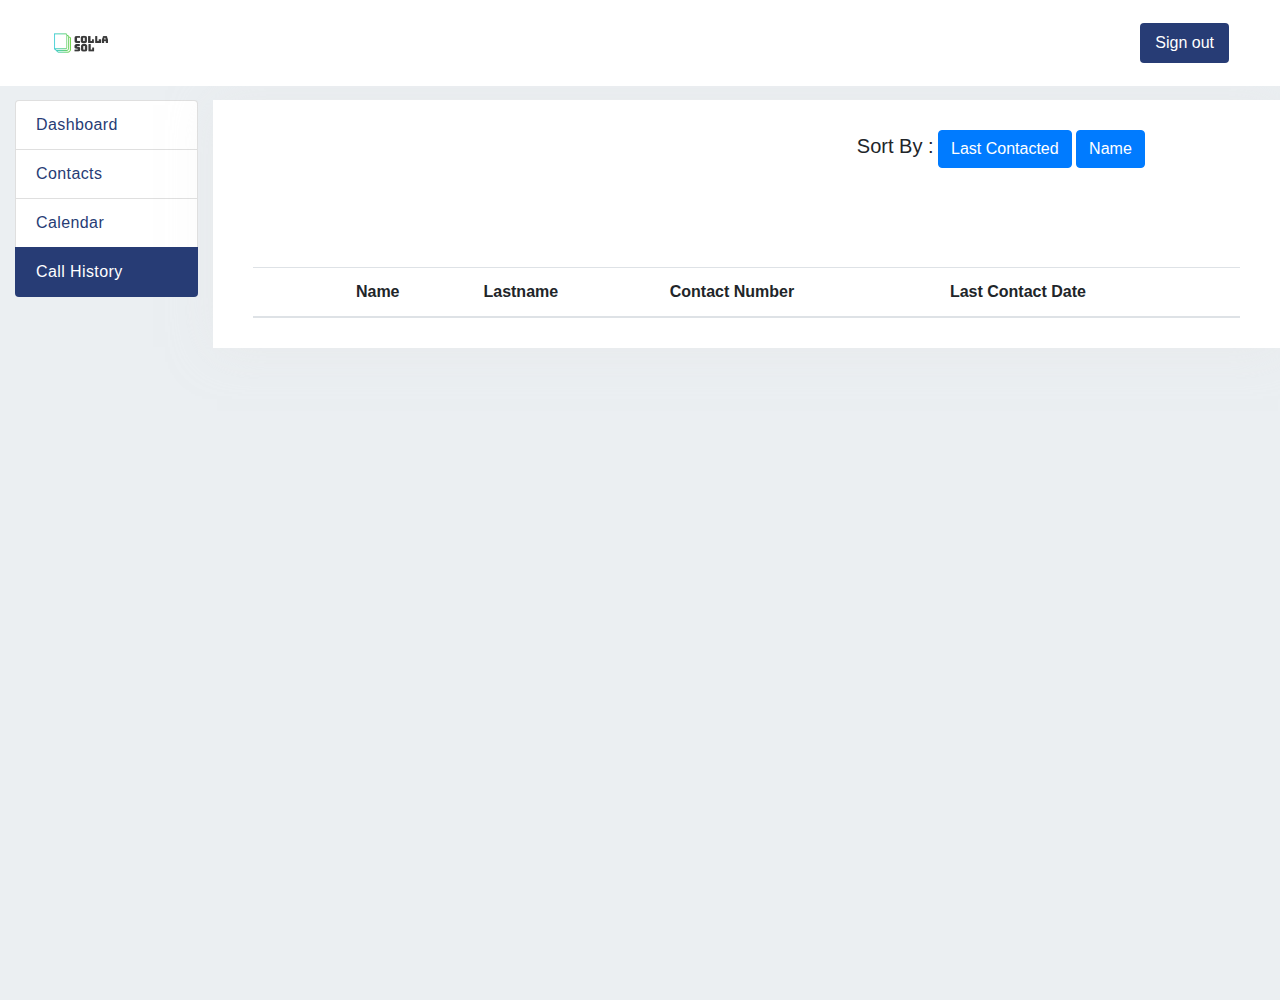
<file: callHistory.html>
<!DOCTYPE html>
<html lang="en">

<head>
    <title>CRM</title>
    <meta charset="utf-8">
    <meta name="viewport" content="width=device-width, initial-scale=1">
    <!-- Latest compiled and minified CSS -->
    <link rel="stylesheet" href="https://maxcdn.bootstrapcdn.com/bootstrap/4.3.1/css/bootstrap.min.css">

    <!-- jQuery library -->
    <script src="https://ajax.googleapis.com/ajax/libs/jquery/3.4.1/jquery.min.js"></script>

    <!-- Popper JS -->
    <script src="https://cdnjs.cloudflare.com/ajax/libs/popper.js/1.14.7/umd/popper.min.js"></script>

    <!-- Latest compiled JavaScript -->
    <script src="https://maxcdn.bootstrapcdn.com/bootstrap/4.3.1/js/bootstrap.min.js"></script>

    <!-- icons -->
    <link rel="stylesheet" href="https://use.fontawesome.com/releases/v5.7.0/css/all.css"
        integrity="sha384-lZN37f5QGtY3VHgisS14W3ExzMWZxybE1SJSEsQp9S+oqd12jhcu+A56Ebc1zFSJ" crossorigin="anonymous">

    <link rel="stylesheet" type="text/css" href="css/style1.css">

</head>

<body>
    <!-- Navigation -->
    <nav class="navbar navbar-expand-lg navbar-dark fixed-top">
        <div class="container-fluid">
            <a class="navbar-brand" href="dashboard.html"><img src="image/collasol.png" alt="" class="logoImg"></a>
            <button class="navbar-toggler" type="button" data-toggle="collapse" data-target="#navbarResponsive"
                aria-controls="navbarResponsive" aria-expanded="false" aria-label="Toggle navigation">
                <span class="navbar-toggler-icon">
                    <i class="fas fa-bars"></i>
                </span>
            </button>
            <div class="collapse navbar-collapse" id="navbarResponsive">
                <ul class="navbar-nav ml-auto">
                    <li class="nav-item lBtn">
                        <a class="nav-link logOut" id="logout" href="login/login.html">
                            <h5>Sign out</h5>
                        </a>
                    </li>
                </ul>
            </div>
        </div>
        </div>
    </nav>
    <!-- End of navigation -->
    <!-- container-->

    <div class="container-fluid padding">
        <div class="row callMain-content">
            <div class="col-lg-2 sideNav zeroMSideNav">
                <div class="list-group">
                    <a href="index.html" class="list-group-item main-color-bg"><i class="far fa-clipboard"></i>
                        Dashboard</a>
                    <a href="contacts.html" class="list-group-item"><i class="fas fa-id-card"></i> Contacts</a>
                    <a href="calender.html" class="list-group-item "><i class="far fa-calendar-alt"></i> Calendar</a>
                    <a href="callHistory.html" class="list-group-item active"><i class="fas fa-history"></i> Call
                        History</a>
                </div>
            </div>
            <div class="col-lg-10 callHis">
                <!-- search-->
                <div class="row">
                    <div class="col-md-6">
                        <form class="search-form">
                            <h2 id="todayDate"></h2>
                        </form>
                    </div>
                    <div class="col-md-6">
                        <div class="rowPad text-center">
                            <section class="sort-options">

                                <span class="vertical-middle lead">Sort By :</span>
                                <button type="button" class="btn btn-primary" id="lastContactedSort">Last
                                    Contacted</button>
                                <button type="button" class="btn btn-primary" id="nameSort">Name</button>
                            </section>
                        </div>
                    </div>
                </div>
                <!-- end of search-->

                <div class="callHisInfo rowPad2">
                    <table class="table table-hover mails m-0 table table-actions-bar tableBG">
                        <thead>
                            <tr>
                                <th></th>
                                <th></th>
                                <th id="name">Name</th>
                                <th>Lastname</th>
                                <th>Contact Number</th>
                                <th>Last Contact Date</th>
                            </tr>
                        </thead>
                        <tbody id="sortTable">
                        </tbody>
                    </table>
                </div>
            </div>
        </div>
    </div>
    <!-- End of container-->
    <script src="js/sort.js"> </script>
</body>

</html>
</file>
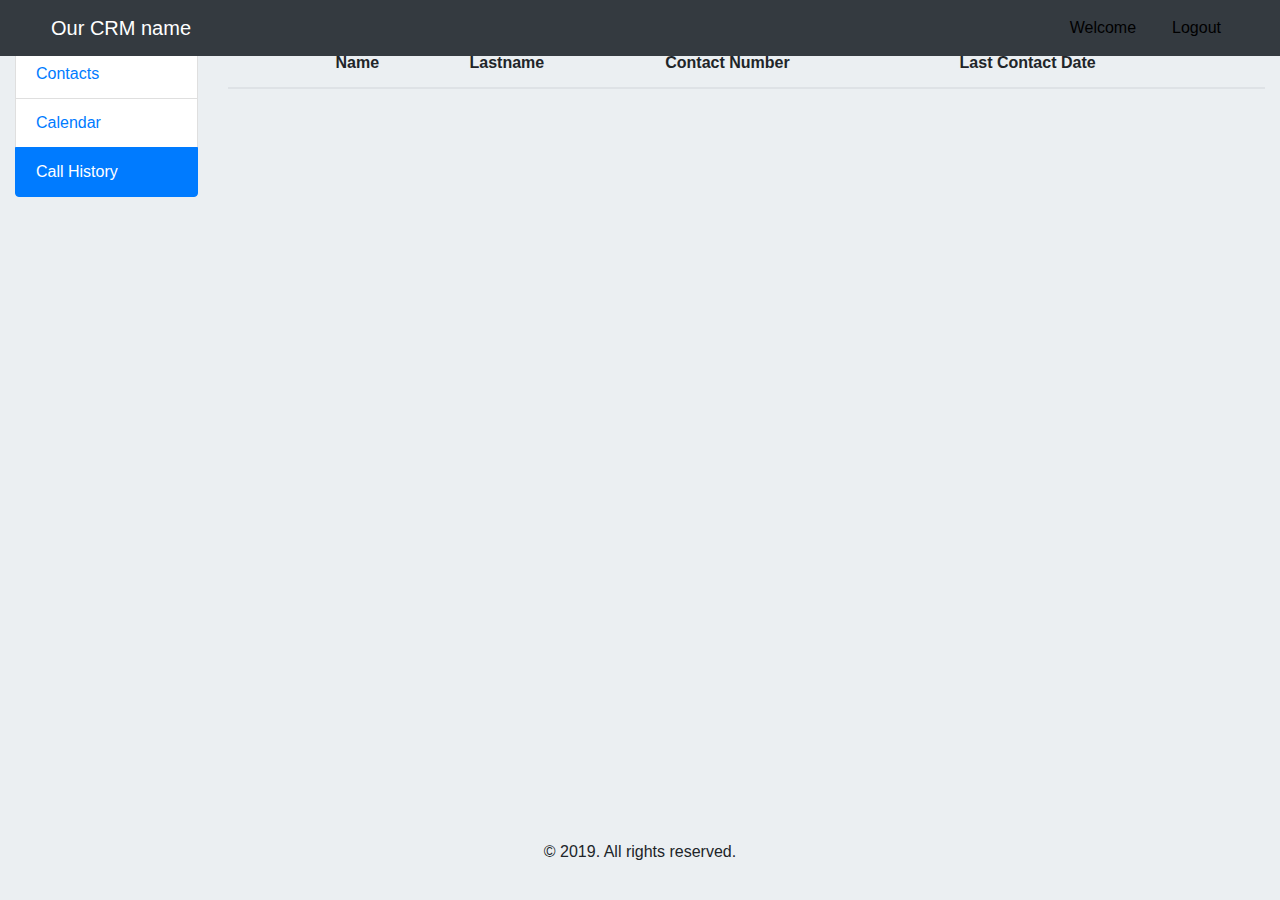
<file: customer.html>
<!DOCTYPE html>
<html lang="en">

<head>
    <title>CRM</title>
    <meta charset="utf-8">
    <meta name="viewport" content="width=device-width, initial-scale=1">
    <!-- Latest compiled and minified CSS -->
    <link rel="stylesheet" href="https://maxcdn.bootstrapcdn.com/bootstrap/4.3.1/css/bootstrap.min.css">

    <!-- jQuery library -->
    <script src="https://ajax.googleapis.com/ajax/libs/jquery/3.4.1/jquery.min.js"></script>

    <!-- Popper JS -->
    <script src="https://cdnjs.cloudflare.com/ajax/libs/popper.js/1.14.7/umd/popper.min.js"></script>

    <!-- Latest compiled JavaScript -->
    <script src="https://maxcdn.bootstrapcdn.com/bootstrap/4.3.1/js/bootstrap.min.js"></script> 

    <!-- icons -->
    <link rel="stylesheet" href="https://use.fontawesome.com/releases/v5.7.0/css/all.css"
        integrity="sha384-lZN37f5QGtY3VHgisS14W3ExzMWZxybE1SJSEsQp9S+oqd12jhcu+A56Ebc1zFSJ" crossorigin="anonymous">

    <link rel="stylesheet" type="text/css" href="css/style1.css">
    
</head>

<body>
    <!-- Navigation -->
    <nav class="navbar navbar-expand-lg navbar-dark bg-dark fixed-top">
        <div class="container-fluid">
            <a class="navbar-brand" href="dashboard.html">Our CRM name</a>
            <button class="navbar-toggler" type="button" data-toggle="collapse" data-target="#navbarResponsive"
                aria-controls="navbarResponsive" aria-expanded="false" aria-label="Toggle navigation">
                <span class="navbar-toggler-icon"></span>
            </button>
            <div class="collapse navbar-collapse" id="navbarResponsive">
                <ul class="navbar-nav ml-auto">
                    <li class="nav-item active">
                        <a class="nav-link" id="user">Welcome</a>
                    </li>
                    <li class="nav-item">
                        <a class="nav-link" id="logout" href="login/login.html">Logout</a>
                    </li>
                </ul>
            </div>
        </div>
        </div>
    </nav>
    <!-- End of navigation -->
    <!-- container-->
    <div class="container-fluid padding">
        <div class="row">
            <div class="col-lg-2 rowPad">
                <a href="dashboard.html" class="list-group-item"><i class="far fa-clipboard"></i>
                    Dashboard</a>
                <a href="contacts.html" class="list-group-item"><i class="fas fa-id-card"></i> Contacts</a>
                <a href="calendar.html" class="list-group-item"><i class="far fa-calendar-alt"></i> Calendar</a>
                <a href="customer.html" class="list-group-item active main-color-bg"><i
                        class="fas fa-user-astronaut"></i> Call History</a>
            </div>


            <div class="col-lg-10 padding">
                <!-- search-->
                <div class="row">
                    <div class="col-md-6">
                        <form class="search-form">
                            <h2 id="todayDate"></h2>
                        </form>
                    </div>
                    <div class="col-md-6">
                        <div class="rowPad text-center">
                            <section class="sort-options">  
                                                            
                                <span class="vertical-middle lead">Sort By :</span>
                                <button type="button" class="btn btn-primary" id="lastContactedSort">Last
                                    Contacted</button>
                                <button type="button" class="btn btn-primary" id="nameSort">Name</button>
                                <button type="button" class="btn btn-primary" id="companySort">Company</button>
                                <button type="button" class="btn btn-primary" id="idSort">id</button>
                            </section>
                        </div>
                    </div>
                </div>
                <!-- end of search-->
                <div class="rowPad">
                    <table class="table table-hover mails m-0 table table-actions-bar tableBG">
                        <thead>
                            <tr>
                                <th></th>
                                <th></th>
                                <th id="name">Name</th>
                                <th>Lastname</th>
                                <th>Contact Number</th>
                                <th>Last Contact Date</th>
                            </tr>
                        </thead>
                        <tbody id="sortTable">
                        </tbody>
                    </table>
                </div>
            </div>
        </div>
    </div>
    <!-- End of container-->

    <!-- Footer -->
    <footer class="footer text-center">
        <div class="col-xs-12">
            © 2019. All rights reserved.
        </div>
        </div>
    </footer>
    <!-- End Footer -->
    <script src="js/sort.js"> </script>
</body>

</html>
</file>
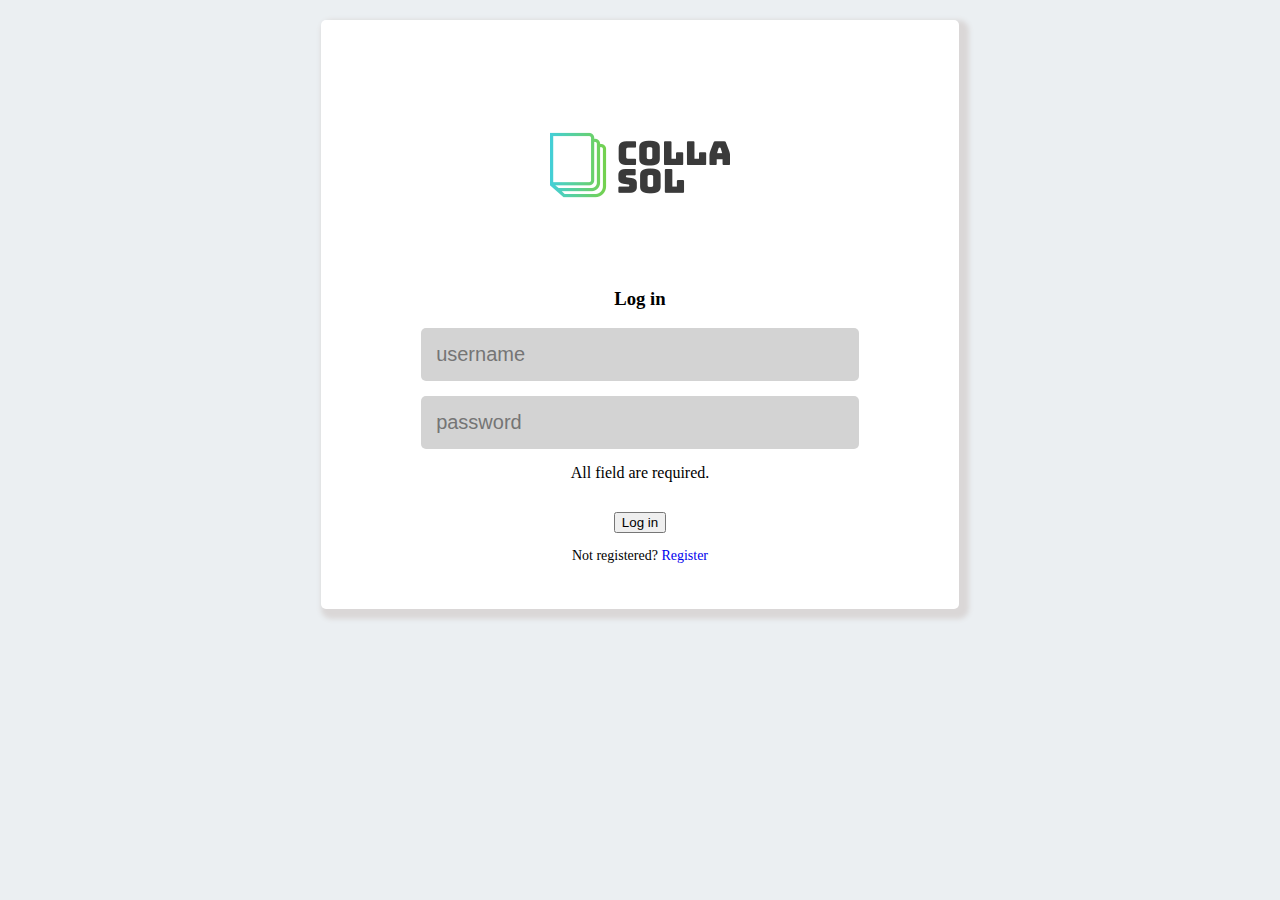
<file: login/login.html>
<!DOCTYPE html>
<html lang="en">

<head>
    <meta charset="UTF-8" />
    <meta name="viewport" content="width=device-width, initial-scale=1.0" />
    <meta http-equiv="X-UA-Compatible" content="ie=edge" />
    <title>Login & Register Page</title>
    <link rel="stylesheet" href="https://stackpath.bootstrapcdn.com/bootstrap/4.1.3/css/bootstrap.min.css"
        integrity="sha384-MCw98/SFnGE8fJT3GXwEOngsV7Zt27NXFoaoApmYm81iuXoPkFOJwJ8ERdknLPMO" crossorigin="anonymous">
    <link rel="stylesheet" href="login.css" />
</head>

<body>
    <div class="login-page container-fluid align-middle text-center">
        <div class="form">
            <div class="col-md-12">
                <div class="row">
                    <div class="col-md-6">
                        <img src="../image/collasol.png" alt="">
                    </div>
                    <div class="col-md-6">

                        <form class="login-form ">
                            <h3>Log in</h3>
                            <input type="text" placeholder="username" id="usernameInput"/>
                            <input type="password" placeholder="password" id="passwordInput" /></br>
                            <span class="text-danger text-left">All field are required.</span></br>
                            <div class="padding">
                                <button type="button" class="btn btn-primary btn-lg" role="button"
                                    aria-disabled="true" id="login">Log in</button>
                            </div>
                            <p class="message"> Not registered? <a href="#register" class="register">Register</a></p>
                        </form>
                        <div class="container">
                            <form class="register-form hide" id="register">
                                <h2>Register</h2>
                                <h3 class="my-3 text-left">Personal information</h3>
                                <hr>
                                <input type="name" id="name" placeholder="Name" /></br>
                                <span id="invalidName" class="text-danger"></span></br>
                                <input type="lastName" id="lastname" placeholder="Lastname" /></br>
                                <span id="invalidLastname" class="text-danger"></span>
                                <h3 class="my-3 text-left">Signin information</h3>
                                <hr>
                                <input type="email" id="email" placeholder="email" /></br>
                                <span id="invalidEmail" class="text-danger"></span></br>
                                <input type="text"  data-toggle="tooltip" title="Username lenght must be between 6 and 20" id="username" placeholder="username" /></br>
                                <span id="invalidUsername" class="text-danger"></span>
                                <input type="password"  data-toggle="tooltip" title="Password lenght must be between 6 and 20" id="password" placeholder="password" /></br>
                                <span id="invalidPassword" class="text-danger"></span></br>
                                <span class="text-danger text-left">All field are required.</span></br>
                                <div class="padding">
                                    <a href="#" class="btn btn-primary btn-lg" id="validate" role="button"
                                        aria-disabled="true">Create</a>
                                    <p class="message">
                                </div>
                                    Already Registered? <a href="login.html" class="login">Login</a>
                                </p>
                            </form>
                        </div>
                    </div>
                </div>
            </div>
        </div>
    </div>
    </div>
    <script src="../js/user.js"></script>
    
</body>

</html>
</file>
<file: css/style1.css>
body {
  background-color: #ebeff2;
  height: 100vh;
  font-family: "Muli", sans-serif;
}
body footer {
  position: absolute;
  bottom: 0;
  width: 100%;
  height: 60px;
}

h1,
h2,
h3,
h4,
h5 {
  margin: 0;
}

.navbar {
  background-color: #fff;
}
.navbar .navbar-brand {
  padding-left: 20px;
  padding-right: 0;
}
.navbar .logoImg {
  width: 60px;
  height: 60px;
}
.navbar .navbar-toggler-icon .fa-bars {
  color: #000;
  font-size: 28px;
}
.navbar .navbar-collapse .navbar-nav li {
  margin-right: 20px;
}
.navbar .navbar-collapse .navbar-nav .nav-link {
  color: #000;
}
.navbar .navbar-collapse .navbar-nav .lBtn :hover {
  background-color: #da4757;
  transition-duration: 0.125s;
}
.navbar .navbar-collapse .navbar-nav .logOut {
  background-color: #273c75;
  padding: 10px 15px;
  color: #fff;
  border-radius: 4px;
}
.navbar .navbar-collapse .navbar-nav .logOut :hover {
  background-color: #da4757;
}
.navbar .navbar-collapse .navbar-nav .logOut h5 {
  font-size: 16px;
}
.navbar .searchBar {
  margin-top: 1.125em;
}

.container-fluid .callMain-content {
  margin-top: 8%;
}
.container-fluid .main-content {
  margin-top: 50px;
}
.container-fluid .calender {
  margin-top: 5%;
  background-color: white;
}
.container-fluid .calender .icon {
  font-size: 4rem;
}
.container-fluid .calender table {
  table-layout: fixed;
}
.container-fluid .calender td {
  height: 15rem;
  width: 7rem;
  text-align: center;
}
.container-fluid .calender td ul {
  padding: 0;
}
.container-fluid .callHis {
  background-color: white;
  padding: 30px 40px 30px 40px;
  box-shadow: 1px 2px 43px -3px rgba(230, 230, 230, 0.5);
}
.container-fluid .row .sideNav {
  margin-top: 5%;
}
.container-fluid .row .sideNav .list-group .list-group-item {
  color: #273c75;
  letter-spacing: 0.025em;
}
.container-fluid .row .sideNav .list-group .list-group-item.active {
  color: #fff;
  background-color: #273c75 !important;
  border-color: transparent;
}
.container-fluid .row .zeroMSideNav {
  margin-top: 0;
}
.container-fluid .row .main-content {
  margin-top: 5%;
}
.container-fluid .row .main-content .underMain1 .statisticCard {
  background-color: white;
  padding: 30px 40px 30px 40px;
  box-shadow: 1px 2px 43px -3px rgba(230, 230, 230, 0.5);
  border-right: 10px solid #273c75;
  border-radius: 8px 0px 0px 8px;
}
.container-fluid .row .main-content .underMain1 .statisticCard .statistic {
  margin-bottom: 10px;
}
.container-fluid .row .main-content .underMain1 .statisticCard .statistic i {
  margin-right: 15px;
}
.container-fluid .row .main-content .underMain1 .statisticCard .statisticNo {
  margin-top: 20px;
  text-align: center;
}
.container-fluid .row .main-content .underMain1 .statisticCard .statisticNo h2 {
  font-size: 2.125rem !important;
  font-weight: 900;
}
.container-fluid .row .main-content .modal {
  position: absolute;
  top: 20%;
}
.container-fluid .row .main-content .modal li {
  text-align: left;
}
.container-fluid .row .main-content .modal .modal-body .calender-day .calender-items {
  padding: 0;
}
.container-fluid .row .main-content .underMain2 {
  margin-top: 30px;
}
.container-fluid .row .main-content .underMain2 .eventCard {
  background-color: white;
  border-radius: 8px;
  padding: 30px;
  height: 350px;
  overflow: auto;
  box-shadow: 1px 2px 43px -3px rgba(230, 230, 230, 0.5);
}
.container-fluid .row .main-content .underMain2 .eventCard .eventCard-title {
  font-weight: 900;
  margin-bottom: 15px;
}
.container-fluid .row .main-content .underMain2 .eventCard .btnTodo {
  margin-top: 20px;
}
.container-fluid .row .contactList {
  margin-top: 0.9em;
}
.container-fluid .row .contactList .customer-list {
  margin-top: 5%;
}
.container-fluid .row .contactList .customer-list .tableBG {
  background-color: white;
  padding: 30px 40px 30px 40px;
  box-shadow: 1px 2px 43px -3px rgba(230, 230, 230, 0.5);
  padding: 0px;
  border-radius: 8px;
}
.container-fluid .row .contactList .customer-list .tableBG thead th {
  padding: 15px;
  border-top: 0;
  border-bottom: 0;
}
.container-fluid .row .contactList .customer-list .addNewContact {
  margin-top: 0.65em;
}
.container-fluid .row .contactInfo {
  background-color: white;
  padding: 30px 40px 30px 40px;
  box-shadow: 1px 2px 43px -3px rgba(230, 230, 230, 0.5);
}

.rowPad2 {
  margin-top: 10%;
}

.hide {
  display: none;
}

@media screen and (max-width: 770px) {
  .container-fluid .row .sideNav {
    margin-top: 12%;
  }
  .container-fluid .row .main-content .underMain1 {
    display: flex;
    flex-wrap: nowrap;
  }
  .container-fluid .row .main-content .underMain1 .statisticCard {
    padding: 20px;
  }
  .container-fluid .row .main-content .underMain2 .todoCard {
    margin-top: 30px;
  }
}
@media screen and (max-width: 590px) {
  .container-fluid .row .main-content .underMain1 .statisticCard .statistic h4 {
    font-size: 1em;
  }
}
@media screen and (max-width: 480px) {
  .navbar .navbar-collapse .navbar-nav .lBtn {
    margin-right: 0;
  }

  .container-fluid .row .main-content .underMain1 {
    flex-wrap: wrap;
  }
  .container-fluid .row .main-content .underMain1 .subCard {
    margin-bottom: 20px;
  }
  .container-fluid .row .main-content .underMain1 .subCard .statisticCard .statistic h4 {
    font-size: 1em;
  }
  .container-fluid .row .callHisInfo {
    overflow: auto;
  }
}

/*# sourceMappingURL=style1.css.map */
</file>
<file: login/login.css>
body {
  background-color: #ebeff2;
  width: 100vw;
  margin: 0;
  padding: 0;
  -webkit-box-pack: center;
      -ms-flex-pack: center;
          justify-content: center;
  justify-items: center;
}

.login-page {
  margin: 20px auto 4px auto;
  -webkit-box-pack: center;
      -ms-flex-pack: center;
          justify-content: center;
  justify-content: center;
  justify-items: center;
}

.form {
  position: relative;
  border-radius: 5px;
  background-color: white;
  width: 80%;
  min-width: 300px;
  margin: auto;
  padding: 45px;
  text-align: center;
  -webkit-box-shadow: 5px 5px 5px 5px #dad7d7;
          box-shadow: 5px 5px 5px 5px #dad7d7;
}

.form input {
  border-radius: 5px;
  font-family: "arial", sans-serif;
  outline: 1;
  background-color: lightgrey;
  width: 80%;
  border: 0;
  margin: 0 0 15px;
  padding: 15px;
  -webkit-box-sizing: border-box;
          box-sizing: border-box;
  font-size: 20px;
}

.message {
  margin: 15px 0 0;
  color: black;
  font-size: 14px;
}

a {
  text-decoration: none;
  width: 40%;
  padding-top: 30px;
}

.padding {
  padding-top: 30px;
}

.hide {
  display: none;
}

@media screen and (max-width: 600px) {
  body {
    background: white;
  }
  .login-page {
    padding: 0;
    margin: 0px auto 0px auto;
  }
  .form {
    position: relative;
    background-color: white;
    width: 100%;
    margin: 0;
    padding: 50px 0;
    text-align: center;
  }
  .form input {
    font-family: "arial", sans-serif;
    outline: 1;
    background-color: lightgrey;
    width: 80%;
    border: 0;
    margin: 15px;
    padding: 14px;
    -webkit-box-sizing: border-box;
            box-sizing: border-box;
    font-size: 14px;
  }
}

@media screen and (max-width: 900px) {
  body {
    background-color: white;
  }
  .login-page {
    padding: 0;
    margin: 10px auto 10px auto;
  }
  .form {
    position: relative;
    background-color: white;
    width: 100%;
    margin: 0;
    padding: 50px 20px;
    text-align: center;
  }
  .form input {
    margin-top: 1rem;
  }
  button {
    padding-top: 100px;
  }
}
/*# sourceMappingURL=login.css.map */
</file>
